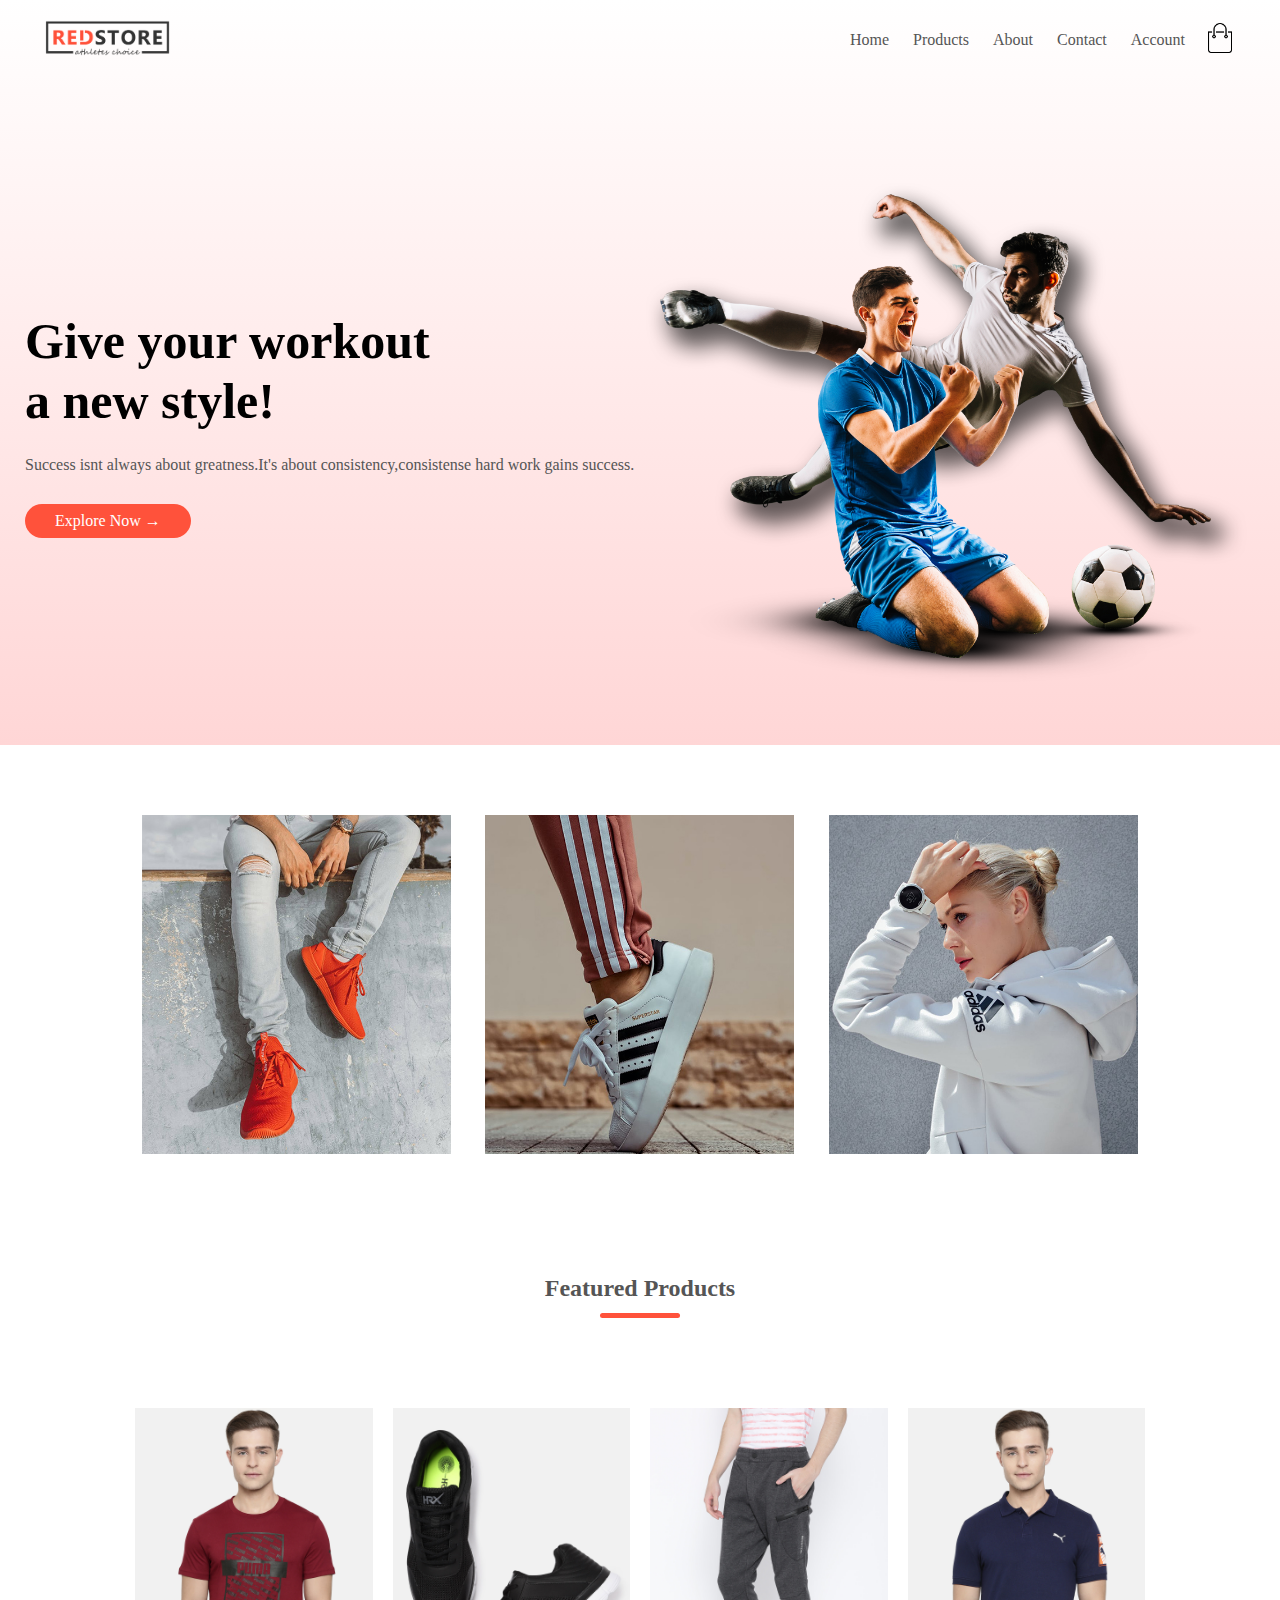
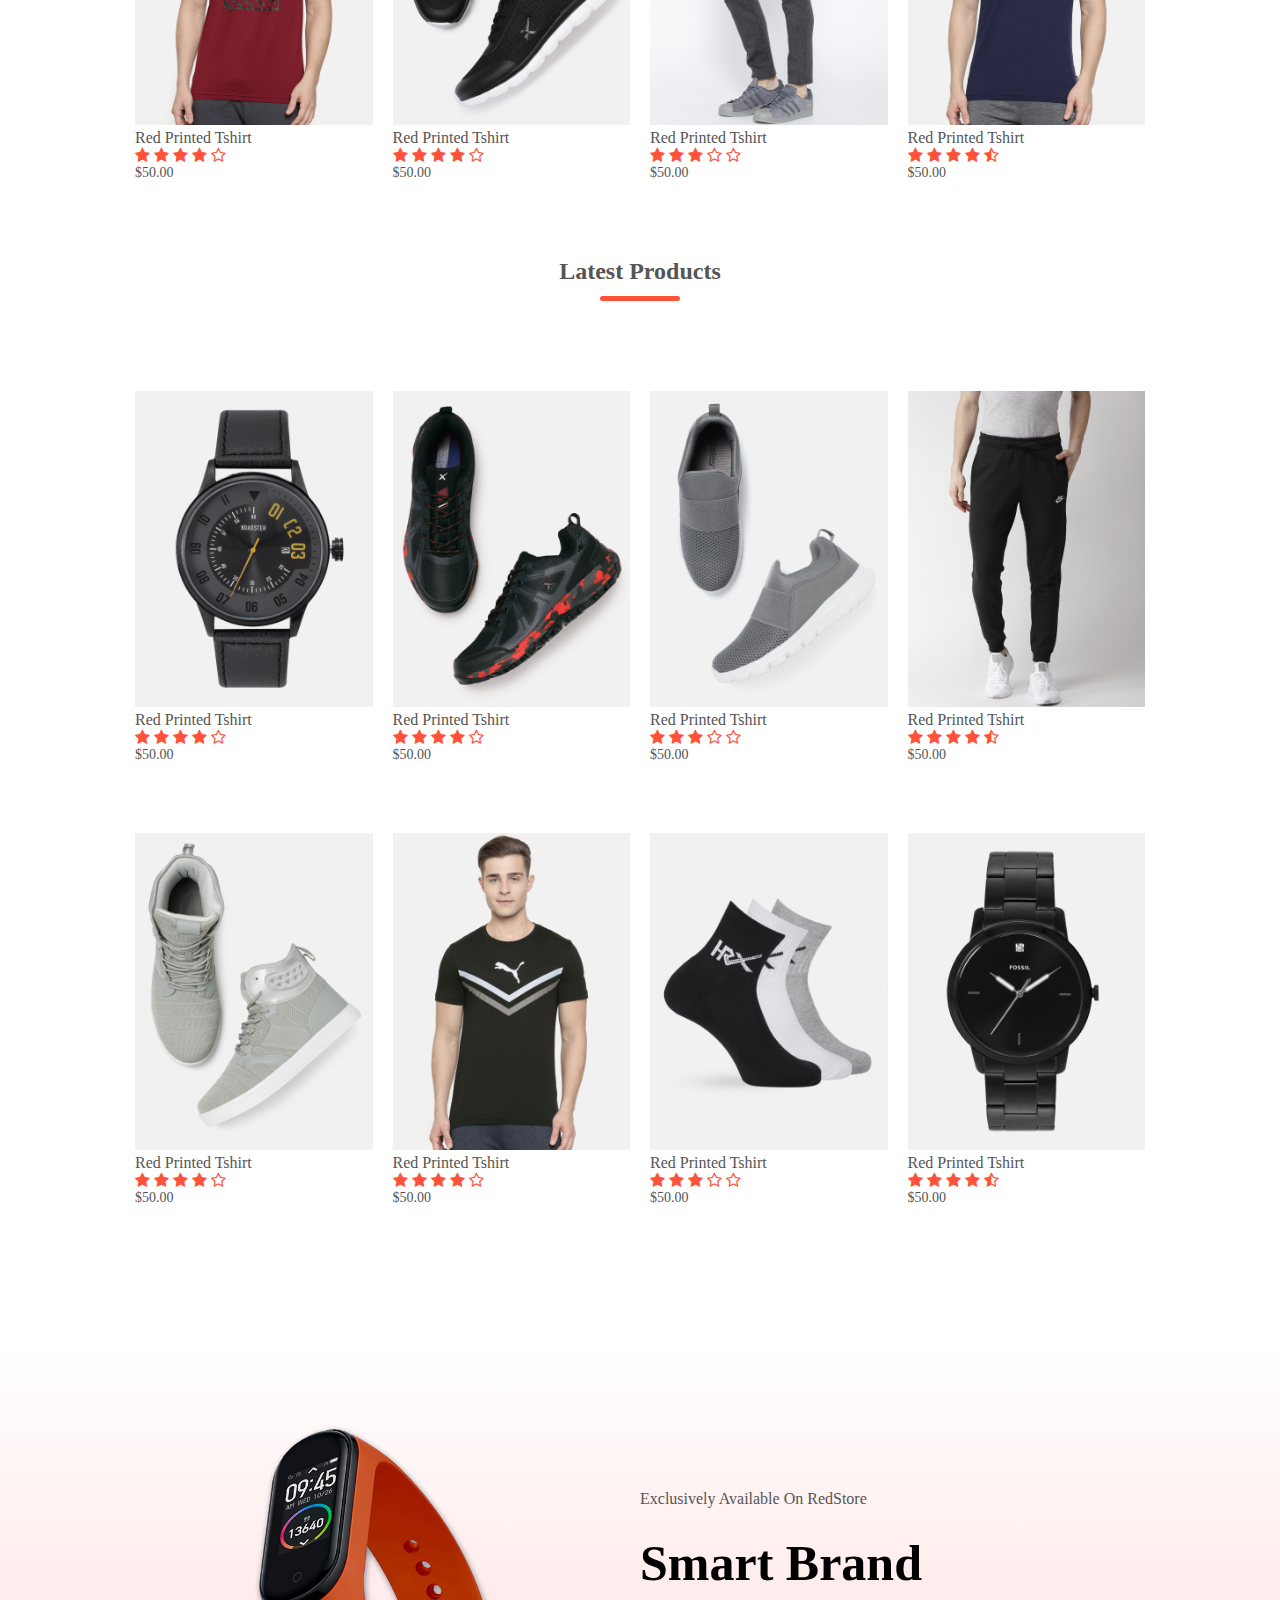
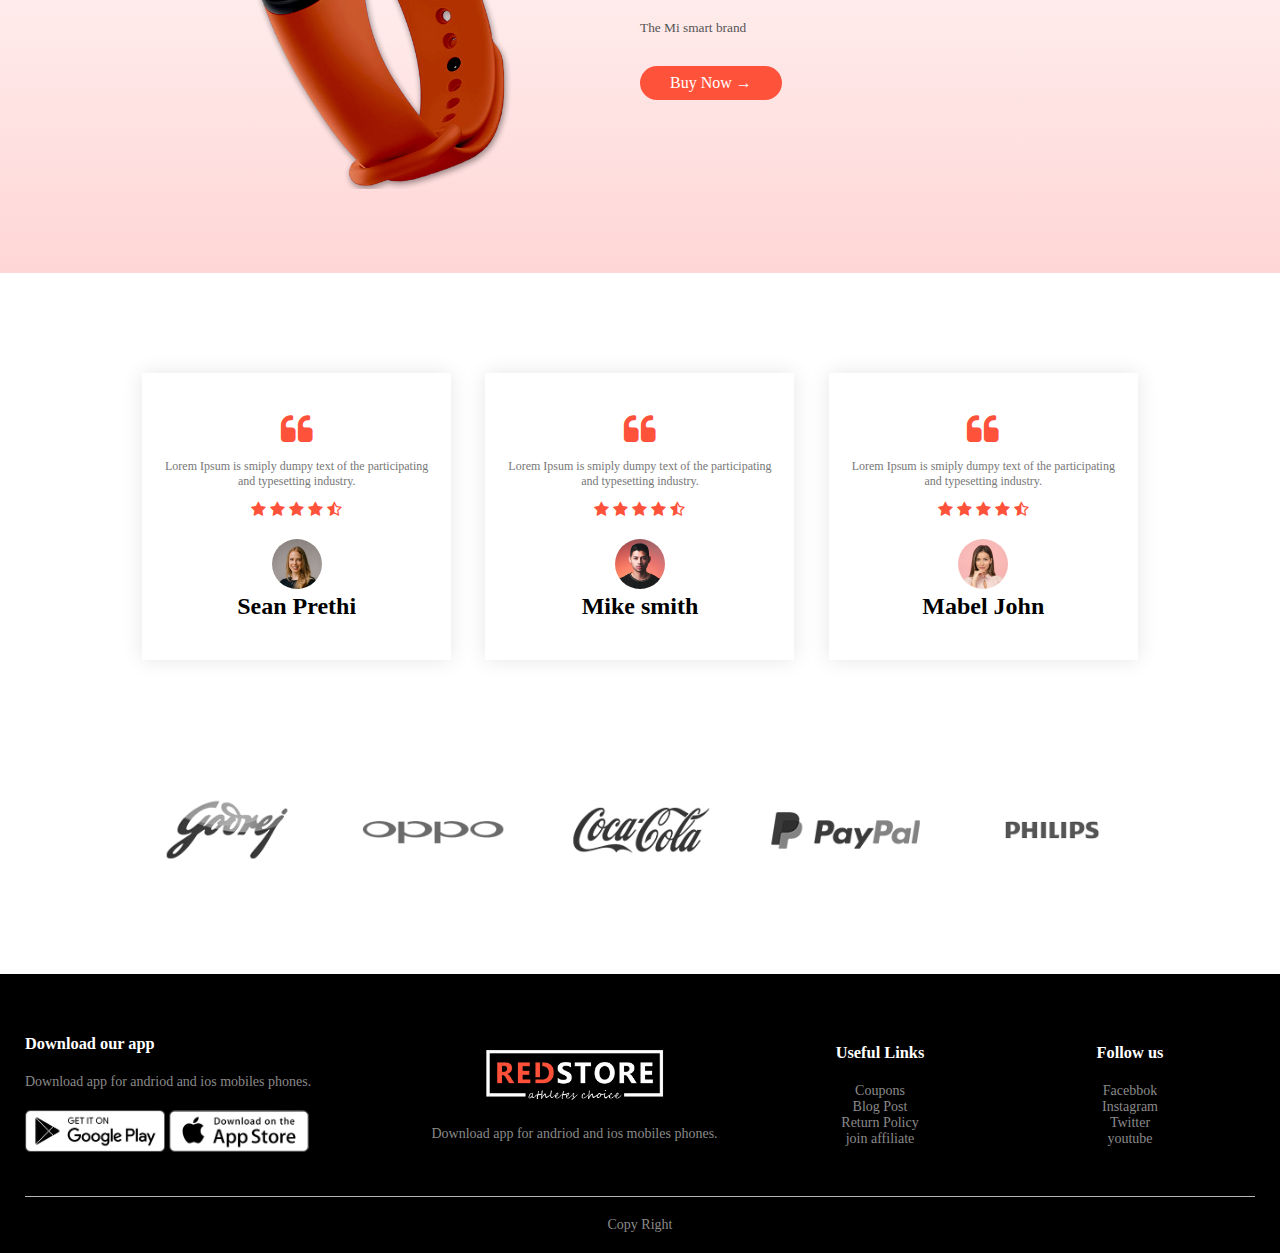
<file: index.html>
<!DOCTYPE html>
<html lang="en">
<head>
    <meta charset="UTF-8">
    <meta name="viewport" content="width-=device-width, initial-scale=1.0">
    <meta http-equiv="X-UA-Compatible" content="IE=edge">
    <meta name="viewport" content="width=device-width, initial-scale=1.0">
    <title>Red Store</title>
    <link rel="stylesheet" href="style.css">
    <link rel="stylesheet" href="https://stackpath.bootstrapcdn.com/font-awesome/4.7.0/css/font-awesome.min.css">
</head>
<body>
    <div class="header">
    <div class="container">
        <div class="navbar">
            <div class="logo">
               <a href="index.html"><img src="images/logo.png" width="125px"></a> 
            </div>
            <nav>
                <ul id="menuitems">
                    <li><a href="index.html">Home</a></li>
                    <li><a href="products.html">Products</a></li>
                    <li><a href="">About</a></li>
                    <li><a href="">Contact</a></li>
                    <li><a href="account.html">Account</a></li>
                </ul>
            </nav>
           <a href="cart.html"><img src="images/cart.png" width="30px" height="30px"></a>
            <img src="images/menu.png" class="menu-icon" onclick="menutoggle()">
        </div> 
        <div class="row">
            <div class="col-2">
                <h1>Give your workout<br> a new style!</h1>
                <p>Success isnt always about greatness.It's about consistency,consistense hard work gains success.</p>
                <a href="" class="btn">Explore Now &#8594;</a>
            </div>
            <div class="col-2">
                <img src="images/image1.png">
            </div>
        </div>   
    </div>
</div>

<!--------------------------featured categories----------------------------------->
     <div class="categories">
         <div class="small-container">
            <div class="row">
                <div class="col-3">
                    <img src="images/category-1.jpg">
                </div>
                <div class="col-3">
                    <img src="images/category-2.jpg">
                </div>
                <div class="col-3">
                    <img src="images/category-3.jpg">
                </div>
            </div>
         </div>
         
     </div>

<!--------------------------featured categories----------------------------------->



<!--------------------------featured products----------------------------------->
<div class="small-container">
    <h2 class="title">Featured Products</h2>
    <div class="row">
        <div class="col-4">
            <a href="productdetails.html"><img src="images/product-1.jpg"></a>
            <a href="productdetails.html"><h4>Red Printed Tshirt</h4></a>
            <div class="rating">
                <i class="fa fa-star"></i>
                <i class="fa fa-star"></i>
                <i class="fa fa-star"></i>
                <i class="fa fa-star"></i>
                <i class="fa fa-star-o"></i>
            </div>
            <p>$50.00</p>
        </div>
        <div class="col-4">
            <img src="images/product-2.jpg">
            <h4>Red Printed Tshirt</h4>
            <div class="rating">
                <i class="fa fa-star"></i>
                <i class="fa fa-star"></i>
                <i class="fa fa-star"></i>
                <i class="fa fa-star"></i>
                <i class="fa fa-star-o"></i>
            </div>
            <p>$50.00</p>
        </div>
        <div class="col-4">
            <img src="images/product-3.jpg">
            <h4>Red Printed Tshirt</h4>
            <div class="rating">
                <i class="fa fa-star"></i>
                <i class="fa fa-star"></i>
                <i class="fa fa-star"></i>
                <i class="fa fa-star-o"></i>
                <i class="fa fa-star-o"></i>
            </div>
            <p>$50.00</p>
        </div>
        <div class="col-4">
            <img src="images/product-4.jpg">
            <h4>Red Printed Tshirt</h4>
            <div class="rating">
                <i class="fa fa-star"></i>
                <i class="fa fa-star"></i>
                <i class="fa fa-star"></i>
                <i class="fa fa-star"></i>
                <i class="fa fa-star-half-o"></i>
            </div>
            <p>$50.00</p>
        </div>
    </div>
    <h2 class="title">Latest Products</h2>
    <div class="row">
        <div class="col-4">
            <img src="images/product-9.jpg">
            <h4>Red Printed Tshirt</h4>
            <div class="rating">
                <i class="fa fa-star"></i>
                <i class="fa fa-star"></i>
                <i class="fa fa-star"></i>
                <i class="fa fa-star"></i>
                <i class="fa fa-star-o"></i>
            </div>
            <p>$50.00</p>
        </div>
        <div class="col-4">
            <img src="images/product-10.jpg">
            <h4>Red Printed Tshirt</h4>
            <div class="rating">
                <i class="fa fa-star"></i>
                <i class="fa fa-star"></i>
                <i class="fa fa-star"></i>
                <i class="fa fa-star"></i>
                <i class="fa fa-star-o"></i>
            </div>
            <p>$50.00</p>
        </div>
        <div class="col-4">
            <img src="images/product-11.jpg">
            <h4>Red Printed Tshirt</h4>
            <div class="rating">
                <i class="fa fa-star"></i>
                <i class="fa fa-star"></i>
                <i class="fa fa-star"></i>
                <i class="fa fa-star-o"></i>
                <i class="fa fa-star-o"></i>
            </div>
            <p>$50.00</p>
        </div>
        <div class="col-4">
            <img src="images/product-12.jpg">
            <h4>Red Printed Tshirt</h4>
            <div class="rating">
                <i class="fa fa-star"></i>
                <i class="fa fa-star"></i>
                <i class="fa fa-star"></i>
                <i class="fa fa-star"></i>
                <i class="fa fa-star-half-o"></i>
            </div>
            <p>$50.00</p>
        </div>
    </div>
    <div class="row">
        <div class="col-4">
            <img src="images/product-5.jpg">
            <h4>Red Printed Tshirt</h4>
            <div class="rating">
                <i class="fa fa-star"></i>
                <i class="fa fa-star"></i>
                <i class="fa fa-star"></i>
                <i class="fa fa-star"></i>
                <i class="fa fa-star-o"></i>
            </div>
            <p>$50.00</p>
        </div>
        <div class="col-4">
            <img src="images/product-6.jpg">
            <h4>Red Printed Tshirt</h4>
            <div class="rating">
                <i class="fa fa-star"></i>
                <i class="fa fa-star"></i>
                <i class="fa fa-star"></i>
                <i class="fa fa-star"></i>
                <i class="fa fa-star-o"></i>
            </div>
            <p>$50.00</p>
        </div>
        <div class="col-4">
            <img src="images/product-7.jpg">
            <h4>Red Printed Tshirt</h4>
            <div class="rating">
                <i class="fa fa-star"></i>
                <i class="fa fa-star"></i>
                <i class="fa fa-star"></i>
                <i class="fa fa-star-o"></i>
                <i class="fa fa-star-o"></i>
            </div>
            <p>$50.00</p>
        </div>
        <div class="col-4">
            <img src="images/product-8.jpg">
            <h4>Red Printed Tshirt</h4>
            <div class="rating">
                <i class="fa fa-star"></i>
                <i class="fa fa-star"></i>
                <i class="fa fa-star"></i>
                <i class="fa fa-star"></i>
                <i class="fa fa-star-half-o"></i>
            </div>
            <p>$50.00</p>
        </div>
    </div>
</div>

<!--------------------------featured products----------------------------------->

<!-----------------------------Offer----------------------------------->
<div class="offer">
    <div class="small-container">
        <div class="row">
            <div class="col-2">
                <img src="images/exclusive.png" class="offer-img">
            </div>
            <div class="col-2">
                <p>Exclusively Available On RedStore</p>
                <h1>Smart Brand</h1>
                <small>The Mi smart brand</small><br>
                <a href="" class="btn">Buy Now &#8594;</a>
            </div>
        </div>
    </div>
</div>

<!----------------------------Offer----------------------------------->

<!----------------------------testimonial----------------------------------->
<div class="testimonial">
    <div class="small-container">
        <div class="row">
            <div class="col-3">
                <i class="fa fa-quote-left"></i>
                <p>Lorem Ipsum is smiply dumpy  text of the participating and typesetting  industry.</p>
                <div class="rating">
                    <i class="fa fa-star"></i>
                    <i class="fa fa-star"></i>
                    <i class="fa fa-star"></i>
                    <i class="fa fa-star"></i>
                    <i class="fa fa-star-half-o"></i>
                </div>
                <img src="images/user-1.png">
                <h2>Sean Prethi</h2>
            </div>
            <div class="col-3">
                <i class="fa fa-quote-left"></i>
                <p>Lorem Ipsum is smiply dumpy  text of the participating and typesetting  industry.</p>
                <div class="rating">
                    <i class="fa fa-star"></i>
                    <i class="fa fa-star"></i>
                    <i class="fa fa-star"></i>
                    <i class="fa fa-star"></i>
                    <i class="fa fa-star-half-o"></i>
                </div>
                <img src="images/user-2.png">
                <h2>Mike smith</h2>
            </div>
            <div class="col-3">
                <i class="fa fa-quote-left"></i>
                <p>Lorem Ipsum is smiply dumpy  text of the participating and typesetting  industry.</p>
                <div class="rating">
                    <i class="fa fa-star"></i>
                    <i class="fa fa-star"></i>
                    <i class="fa fa-star"></i>
                    <i class="fa fa-star"></i>
                    <i class="fa fa-star-half-o"></i>
                </div>
                <img src="images/user-3.png">
                <h2>Mabel John</h2>
            </div>
        </div>
    </div>
</div>

<!----------------------------testimonial----------------------------------->

<!----------------------------Brands----------------------------------->
<div class="brands">
    <div class="small-container">
        <div class="row">
            <div class="col-5">
                <img src="images/logo-godrej.png">
            </div>
            <div class="col-5">
                <img src="images/logo-oppo.png">
            </div>
            <div class="col-5">
                <img src="images/logo-coca-cola.png">
            </div>
            <div class="col-5">
                <img src="images/logo-paypal.png">
            </div>
            <div class="col-5">
                <img src="images/logo-philips.png">
            </div>
        </div>
    </div>
</div>

<!----------------------------brands----------------------------------->

<!----------------------------footer----------------------------------->
<div class="footer">
    <div class="container">
        <div class="row">
            <div class="footer-col-1">
                <h3>Download our app</h3>
                <p>Download app for andriod and ios mobiles phones.</p>
                <div class="app-logo">
                    <img src="images/play-store.png">
                    <img src="images/app-store.png">
                </div>
            </div>
            <div class="footer-col-2">
                <img src="images/logo-white.png">
                <p>Download app for andriod and ios mobiles phones.</p>
            </div>
            <div class="footer-col-3">
                <h3>Useful Links</h3>
                <ul>
                    <li>Coupons</li>
                    <li>Blog Post</li>
                    <li>Return Policy</li>
                    <li>join affiliate</li>
                </ul>
            </div>
            <div class="footer-col-4">
                <h3>Follow us</h3>
                <ul>
                    <li>Facebbok</li>
                    <li>Instagram</li>
                    <li>Twitter</li>
                    <li>youtube</li>
                </ul>
            </div>
        </div>
        <hr>
        <p class="copy-right">Copy Right</p>
    </div>
</div>

<!----------------------------footer----------------------------------->


<script>
    var menuitems = document.getElementById("menuitems");
    menuitems.style.maxHeight ="0px";
    function menutoggle() {
        if(menuitems.style.maxHeight == "0px") {
            menuitems.style.maxHeight = "200px"
        }
        else {
            menuitems.style.maxHeight = "0px"
        }
    }
</script>

</body>
</html>
</file>
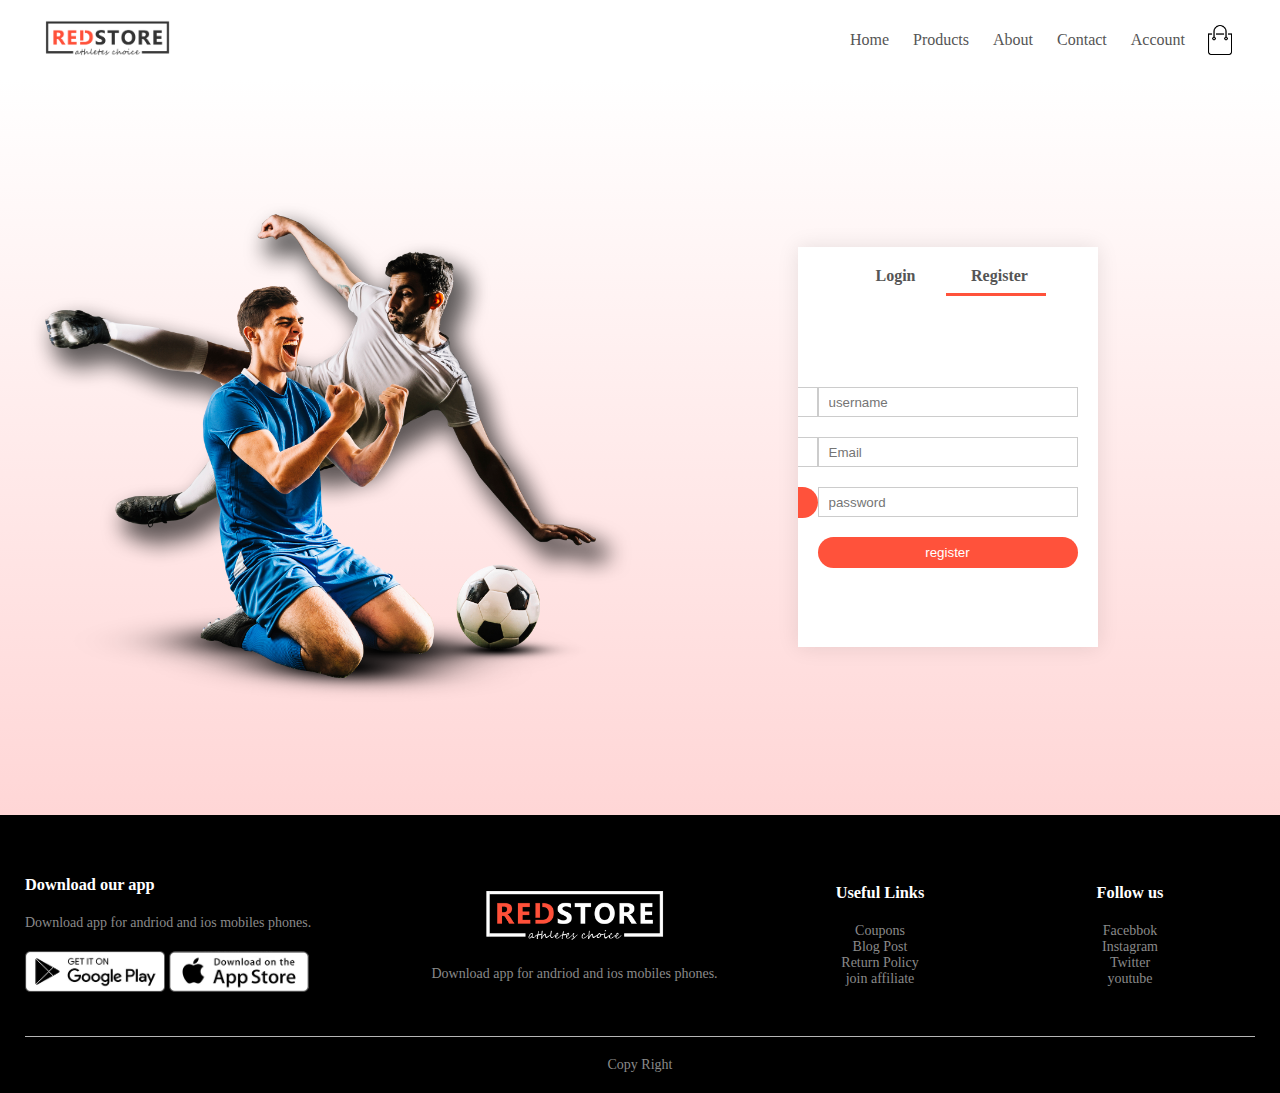
<file: account.html>
<!DOCTYPE html>
<html lang="en">
<head>
    <meta charset="UTF-8">
    <meta name="viewport" content="width-=device-width, initial-scale=1.0">
    <meta http-equiv="X-UA-Compatible" content="IE=edge">
    <meta name="viewport" content="width=device-width, initial-scale=1.0">
    <title>Account Page of Red Store</title>
    <link rel="stylesheet" href="style.css">
    <link rel="stylesheet" href="https://stackpath.bootstrapcdn.com/font-awesome/4.7.0/css/font-awesome.min.css">
</head>
<body>
    <div class="container">
        <div class="navbar">
            <div class="logo">
                <img src="images/logo.png" width="125px">
            </div>
            <nav>
                <ul id="menuitems">
                    <li><a href="index.html">Home</a></li>
                    <li><a href="products.html">Products</a></li>
                    <li><a href="">About</a></li>
                    <li><a href="">Contact</a></li>
                    <li><a href="account.html">Account</a></li>
                </ul>
            </nav>
            <img src="images/cart.png" width="30px" height="30px">
            <img src="images/menu.png" class="menu-icon" onclick="menutoggle()">
        </div> 
    </div>

<!--------------------------Account Page----------------------------------->   
<div class="account-page">
    <div class="container">
        <div class="row">
            <div class="col-2">
                <img src="images/image1.png" width="100%">
            </div>
            <div class="col-2">
                <div class="form-container">
                    <div class="form-btn">
                    <span onclick="login()">Login</span>
                    <span onclick="register()">Register</span>
                    <hr id="Indicator">
                </div>
                <form id="LoginForm">
                    <input type="text" placeholder="username">
                    <input type="password" placeholder="password">
                    <button type="submit" class="btn">Login</button>
                    <a href="">Forgot password</a>
                </form>
                <form id="RegForm">
                    <input type="text" placeholder="username">
                    <input type="email" placeholder="Email">
                    <input type="password" placeholder="password">
                    <button type="submit" class="btn">register</button>
                </form>
            </div>
            </div>
        </div>
    </div>
</div>

<!--------------------------Account Page----------------------------------->  

<!----------------------------footer----------------------------------->
<div class="footer">
    <div class="container">
        <div class="row">
            <div class="footer-col-1">
                <h3>Download our app</h3>
                <p>Download app for andriod and ios mobiles phones.</p>
                <div class="app-logo">
                    <img src="images/play-store.png">
                    <img src="images/app-store.png">
                </div>
            </div>
            <div class="footer-col-2">
                <img src="images/logo-white.png">
                <p>Download app for andriod and ios mobiles phones.</p>
            </div>
            <div class="footer-col-3">
                <h3>Useful Links</h3>
                <ul>
                    <li>Coupons</li>
                    <li>Blog Post</li>
                    <li>Return Policy</li>
                    <li>join affiliate</li>
                </ul>
            </div>
            <div class="footer-col-4">
                <h3>Follow us</h3>
                <ul>
                    <li>Facebbok</li>
                    <li>Instagram</li>
                    <li>Twitter</li>
                    <li>youtube</li>
                </ul>
            </div>
        </div>
        <hr>
        <p class="copy-right">Copy Right</p>
    </div>
</div>

<!----------------------------footer----------------------------------->


<script>
    var menuitems = document.getElementById("menuitems");
    menuitems.style.maxHeight ="0px";
    function menutoggle() {
        if(menuitems.style.maxHeight == "0px") {
            menuitems.style.maxHeight = "200px"
        }
        else {
            menuitems.style.maxHeight = "0px"
        }
    }
</script>




<script>
var Loginform = document.getElementById("LoginForm");
var RegForm = document.getElementById("RegForm");
var Indicator = document.getElementById("Indicator");

function register() {
    RegForm.style.transform = "translateX(0px)";
    LoginForm.style.transform = "translateX(0px)";
    Indicator.style.transform = "translateX(0px)";
}
function login() {
    RegForm.style.transform = "translateX(300px)";
    LoginForm.style.transform = "translateX(300px)";
    Indicator.style.transform = "translateX(-8px)";
}
</script>



</body>
</html>
</file>
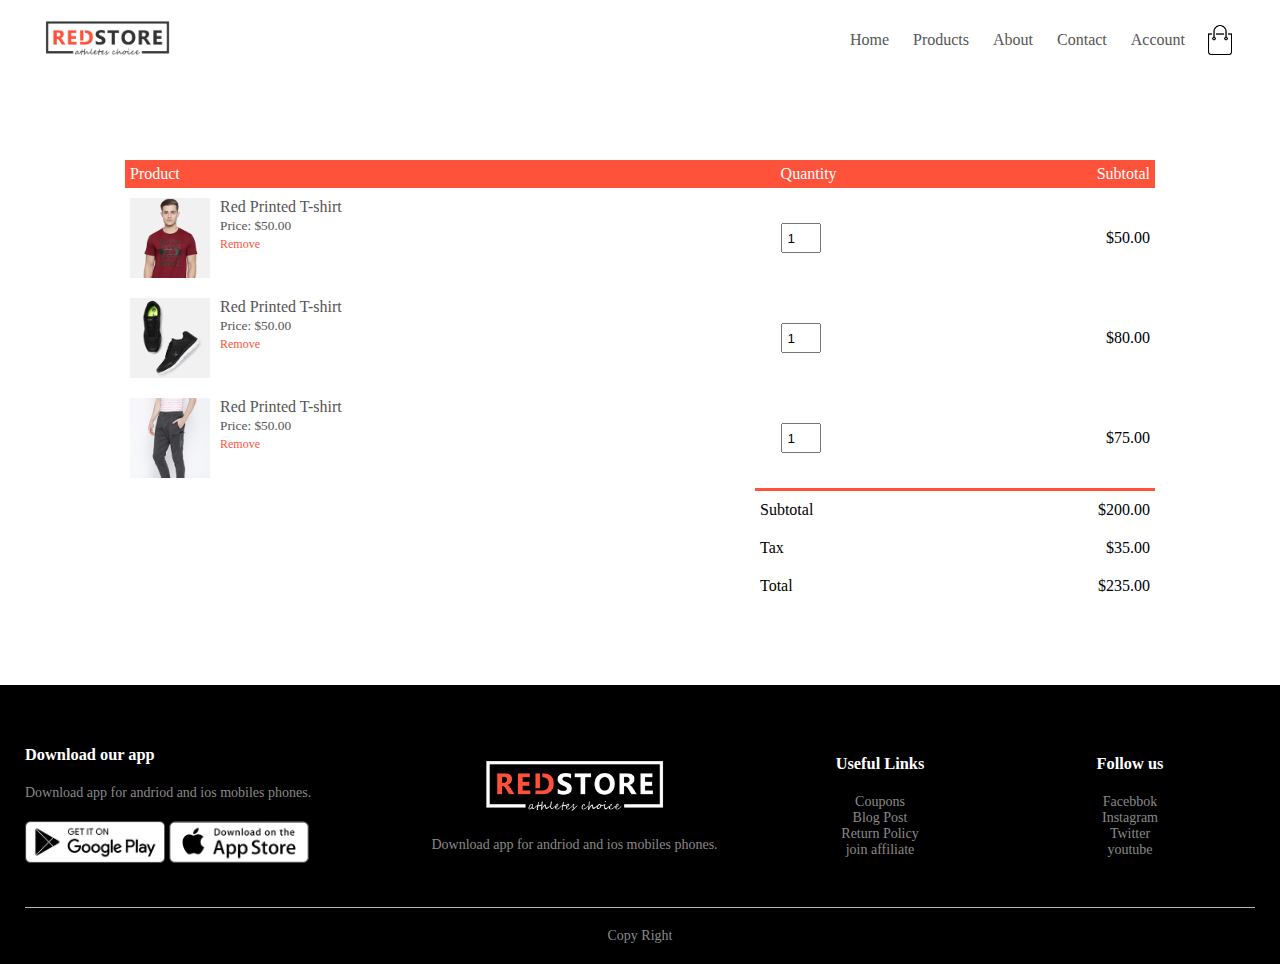
<file: cart.html>
<!DOCTYPE html>
<html lang="en">
<head>
    <meta charset="UTF-8">
    <meta name="viewport" content="width-=device-width, initial-scale=1.0">
    <meta http-equiv="X-UA-Compatible" content="IE=edge">
    <meta name="viewport" content="width=device-width, initial-scale=1.0">
    <title>Cart Page of Red Store</title>
    <link rel="stylesheet" href="style.css">
    <link rel="stylesheet" href="https://stackpath.bootstrapcdn.com/font-awesome/4.7.0/css/font-awesome.min.css">
</head>
<body>
    <div class="container">
        <div class="navbar">
            <div class="logo">
                <img src="images/logo.png" width="125px">
            </div>
            <nav>
                <ul id="menuitems">
                    <li><a href="index.html">Home</a></li>
                    <li><a href="products.html">Products</a></li>
                    <li><a href="">About</a></li>
                    <li><a href="">Contact</a></li>
                    <li><a href="account.html">Account</a></li>
                </ul>
            </nav>
            <img src="images/cart.png" width="30px" height="30px">
            <img src="images/menu.png" class="menu-icon" onclick="menutoggle()">
        </div> 
    </div>

<!--------------------------Single Product Details----------------------------------->            

<!---------------------------- Title------------------------------------->


<!---------------------------- Title------------------------------------->


<!--------------------------featured products----------------------------------->


<!--------------------------featured products----------------------------------->

<!--------------------------Cart item details----------------------------------->

<div class="small-container cart-page">
    <table>
        <tr>
            <th>Product</th>
            <th>Quantity</th>
            <th>Subtotal</th>
        </tr>
        <tr>
            <td>
                <div class="cart-info">
                    <img src="images/buy-1.jpg">
                    <div>
                        <p>Red Printed T-shirt</p>
                        <small>Price: $50.00</small><br>
                        <a href="">Remove</a>
                    </div>
                </div>
            </td>
            <td><input type="number" value="1"></td>
            <td>$50.00</td>
        </tr>
        <tr>
            <td>
                <div class="cart-info">
                    <img src="images/buy-2.jpg">
                    <div>
                        <p>Red Printed T-shirt</p>
                        <small>Price: $50.00</small><br>
                        <a href="">Remove</a>
                    </div>
                </div>
            </td>
            <td><input type="number" value="1"></td>
            <td>$80.00</td>
        </tr>
        <tr>
            <td>
                <div class="cart-info">
                    <img src="images/buy-3.jpg">
                    <div>
                        <p>Red Printed T-shirt</p>
                        <small>Price: $50.00</small><br>
                        <a href="">Remove</a>
                    </div>
                </div>
            </td>
            <td><input type="number" value="1"></td>
            <td>$75.00</td>
        </tr>
    </table>
    <div class="total-price">
        <table>
            <tr>
                <td>Subtotal</td>
                <td>$200.00</td>
            </tr>
            <tr>
                <td>Tax</td>
                <td>$35.00</td>
            </tr>
            <tr>
                <td>Total</td>
                <td>$235.00</td>
            </tr>
        </table>
    </div>
</div>

<!--------------------------Cart item details----------------------------------->

<!----------------------------footer----------------------------------->
<div class="footer">
    <div class="container">
        <div class="row">
            <div class="footer-col-1">
                <h3>Download our app</h3>
                <p>Download app for andriod and ios mobiles phones.</p>
                <div class="app-logo">
                    <img src="images/play-store.png">
                    <img src="images/app-store.png">
                </div>
            </div>
            <div class="footer-col-2">
                <img src="images/logo-white.png">
                <p>Download app for andriod and ios mobiles phones.</p>
            </div>
            <div class="footer-col-3">
                <h3>Useful Links</h3>
                <ul>
                    <li>Coupons</li>
                    <li>Blog Post</li>
                    <li>Return Policy</li>
                    <li>join affiliate</li>
                </ul>
            </div>
            <div class="footer-col-4">
                <h3>Follow us</h3>
                <ul>
                    <li>Facebbok</li>
                    <li>Instagram</li>
                    <li>Twitter</li>
                    <li>youtube</li>
                </ul>
            </div>
        </div>
        <hr>
        <p class="copy-right">Copy Right</p>
    </div>
</div>

<!----------------------------footer----------------------------------->


<script>
    var menuitems = document.getElementById("menuitems");
    menuitems.style.maxHeight ="0px";
    function menutoggle() {
        if(menuitems.style.maxHeight == "0px") {
            menuitems.style.maxHeight = "200px"
        }
        else {
            menuitems.style.maxHeight = "0px"
        }
    }
</script>


</body>
</html>
</file>
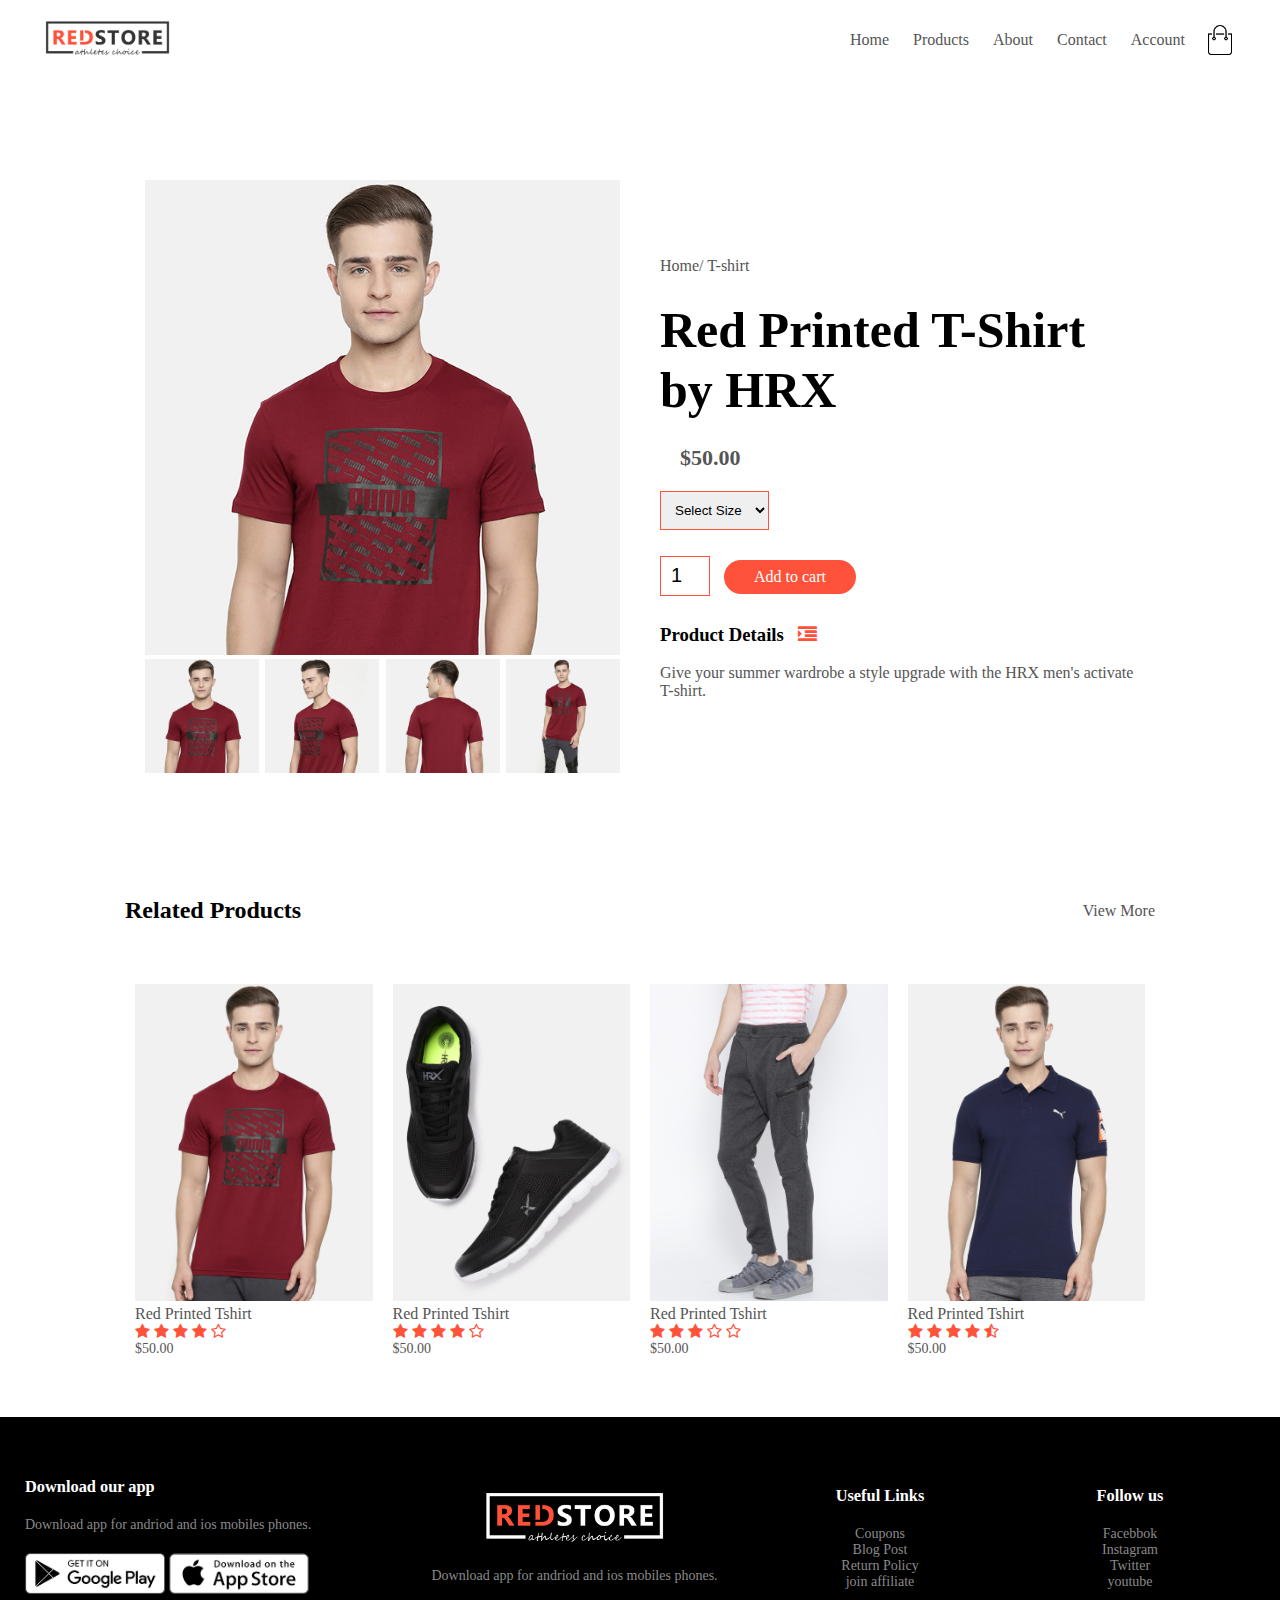
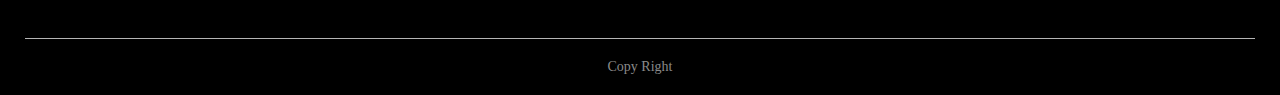
<file: productdetails.html>
<!DOCTYPE html>
<html lang="en">
<head>
    <meta charset="UTF-8">
    <meta name="viewport" content="width-=device-width, initial-scale=1.0">
    <meta http-equiv="X-UA-Compatible" content="IE=edge">
    <meta name="viewport" content="width=device-width, initial-scale=1.0">
    <title>Product Details Page of Red Store</title>
    <link rel="stylesheet" href="style.css">
    <link rel="stylesheet" href="https://stackpath.bootstrapcdn.com/font-awesome/4.7.0/css/font-awesome.min.css">
</head>
<body>
    <div class="container">
        <div class="navbar">
            <div class="logo">
                <img src="images/logo.png" width="125px">
            </div>
            <nav>
                <ul id="menuitems">
                    <li><a href="index.html">Home</a></li>
                    <li><a href="products.html">Products</a></li>
                    <li><a href="">About</a></li>
                    <li><a href="">Contact</a></li>
                    <li><a href="account.html">Account</a></li>
                </ul>
            </nav>
            <img src="images/cart.png" width="30px" height="30px">
            <img src="images/menu.png" class="menu-icon" onclick="menutoggle()">
        </div> 
    </div>

<!--------------------------Single Product Details----------------------------------->

<div class="small-container single-product">
    <div class="row">
        <div class="col-2">
            <img src="images/gallery-1.jpg" width="100%" id="productimg">
            <div class="small-img-row">
                <div class="small-img-col">
                    <img src="images/gallery-1.jpg" width="100%" class="small-img">
                </div>
                <div class="small-img-col">
                    <img src="images/gallery-2.jpg" width="100%" class="small-img">
                </div>
                <div class="small-img-col">
                    <img src="images/gallery-3.jpg" width="100%" class="small-img">
                </div>
                <div class="small-img-col">
                    <img src="images/gallery-4.jpg" width="100%" class="small-img">
                </div>
            </div>


        </div>
        <div class="col-2">
            <p>Home/ T-shirt</p>
            <h1>Red Printed T-Shirt by HRX</h1>
            <h4>$50.00</h4>
            <select>
                <option>Select Size</option>
                <option>XXL</option>
                <option>XL</option>
                <option>Large</option>
                <option>Medium</option>
                <option>Small</option>
            </select>
            <input type="number"  value="1">
            <a href="" class="btn">Add to cart</a>
            <h3>Product Details <i class="fa fa-indent"></i></h3>
            <br>
            <p>Give your summer wardrobe a style upgrade with the HRX men's activate T-shirt.</p>
        </div>
    </div>
</div>


<!---------------------------- Title------------------------------------->
<div class="small-container">
    <div class="row row-2">
        <h2>Related Products</h2>
        <p>View More</p>
    </div>
</div>

<!---------------------------- Title------------------------------------->


<div class="small-container">
    <div class="row">
        <div class="col-4">
            <img src="images/product-1.jpg">
            <h4>Red Printed Tshirt</h4>
            <div class="rating">
                <i class="fa fa-star"></i>
                <i class="fa fa-star"></i>
                <i class="fa fa-star"></i>
                <i class="fa fa-star"></i>
                <i class="fa fa-star-o"></i>
            </div>
            <p>$50.00</p>
        </div>
        <div class="col-4">
            <img src="images/product-2.jpg">
            <h4>Red Printed Tshirt</h4>
            <div class="rating">
                <i class="fa fa-star"></i>
                <i class="fa fa-star"></i>
                <i class="fa fa-star"></i>
                <i class="fa fa-star"></i>
                <i class="fa fa-star-o"></i>
            </div>
            <p>$50.00</p>
        </div>
        <div class="col-4">
            <img src="images/product-3.jpg">
            <h4>Red Printed Tshirt</h4>
            <div class="rating">
                <i class="fa fa-star"></i>
                <i class="fa fa-star"></i>
                <i class="fa fa-star"></i>
                <i class="fa fa-star-o"></i>
                <i class="fa fa-star-o"></i>
            </div>
            <p>$50.00</p>
        </div>
        <div class="col-4">
            <img src="images/product-4.jpg">
            <h4>Red Printed Tshirt</h4>
            <div class="rating">
                <i class="fa fa-star"></i>
                <i class="fa fa-star"></i>
                <i class="fa fa-star"></i>
                <i class="fa fa-star"></i>
                <i class="fa fa-star-half-o"></i>
            </div>
            <p>$50.00</p>
        </div>
    </div>

</div>

<!--------------------------featured products----------------------------------->

<!----------------------------footer----------------------------------->
<div class="footer">
    <div class="container">
        <div class="row">
            <div class="footer-col-1">
                <h3>Download our app</h3>
                <p>Download app for andriod and ios mobiles phones.</p>
                <div class="app-logo">
                    <img src="images/play-store.png">
                    <img src="images/app-store.png">
                </div>
            </div>
            <div class="footer-col-2">
                <img src="images/logo-white.png">
                <p>Download app for andriod and ios mobiles phones.</p>
            </div>
            <div class="footer-col-3">
                <h3>Useful Links</h3>
                <ul>
                    <li>Coupons</li>
                    <li>Blog Post</li>
                    <li>Return Policy</li>
                    <li>join affiliate</li>
                </ul>
            </div>
            <div class="footer-col-4">
                <h3>Follow us</h3>
                <ul>
                    <li>Facebbok</li>
                    <li>Instagram</li>
                    <li>Twitter</li>
                    <li>youtube</li>
                </ul>
            </div>
        </div>
        <hr>
        <p class="copy-right">Copy Right</p>
    </div>
</div>

<!----------------------------footer----------------------------------->


<script>
    var menuitems = document.getElementById("menuitems");
    menuitems.style.maxHeight ="0px";
    function menutoggle() {
        if(menuitems.style.maxHeight == "0px") {
            menuitems.style.maxHeight = "200px"
        }
        else {
            menuitems.style.maxHeight = "0px"
        }
    }
</script>

<!----------------------------js for product gallery----------------------------------->
<script>
    var productimg = document.getElementById("productimg");
    var Smallimg = document.getElementsByClassName("small-img");
    Smallimg[0].onclick = function() {
        productimg.src = Smallimg[0].src;
    }
    Smallimg[1].onclick = function() {
        productimg.src = Smallimg[1].src;
    }
    Smallimg[2].onclick = function() {
        productimg.src = Smallimg[2].src;
    }
    Smallimg[3].onclick = function() {
        productimg.src = Smallimg[3].src;
    }
</script>

</body>
</html>
</file>
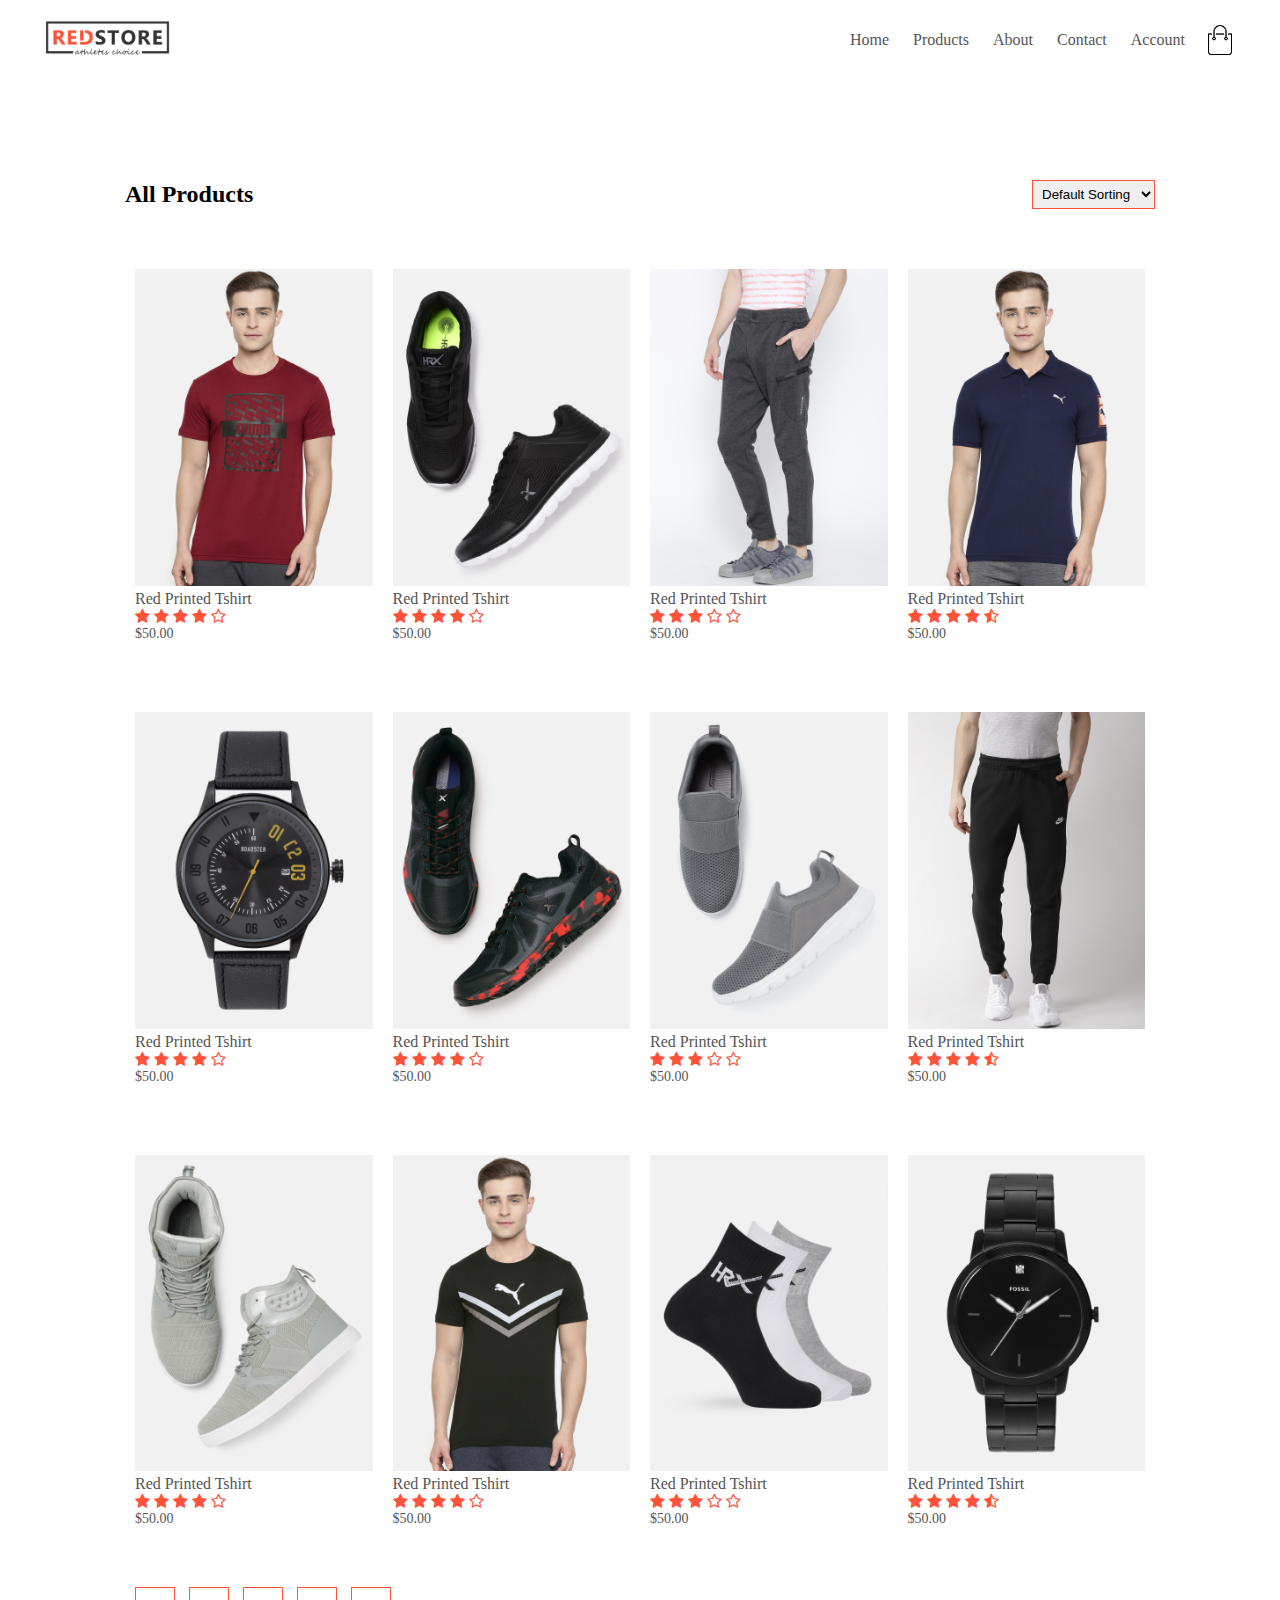
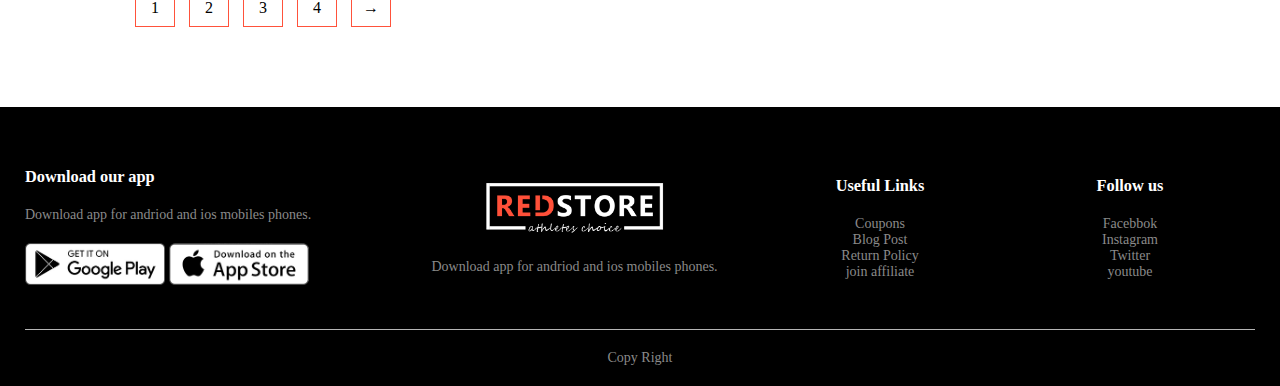
<file: products.html>
<!DOCTYPE html>
<html lang="en">
<head>
    <meta charset="UTF-8">
    <meta name="viewport" content="width-=device-width, initial-scale=1.0">
    <meta http-equiv="X-UA-Compatible" content="IE=edge">
    <meta name="viewport" content="width=device-width, initial-scale=1.0">
    <title>Products Page of Red Store</title>
    <link rel="stylesheet" href="style.css">
    <link rel="stylesheet" href="https://stackpath.bootstrapcdn.com/font-awesome/4.7.0/css/font-awesome.min.css">
</head>
<body>
    <div class="container">
        <div class="navbar">
            <div class="logo">
                <img src="images/logo.png" width="125px">
            </div>
            <nav>
                <ul id="menuitems">
                    <li><a href="index.html">Home</a></li>
                    <li><a href="products.html">Products</a></li>
                    <li><a href="">About</a></li>
                    <li><a href="">Contact</a></li>
                    <li><a href="account.html">Account</a></li>
                </ul>
            </nav>
            <img src="images/cart.png" width="30px" height="30px">
            <img src="images/menu.png" class="menu-icon" onclick="menutoggle()">
        </div> 
    </div>

<!--------------------------featured products----------------------------------->
<div class="small-container">
    <div class="row row-2">
        <h2>All Products</h2>
        <select>
            <option>Default  Sorting</option>
            <option>Sort by price</option>
            <option>Sort by popular</option>
            <option>Sort by Rating</option>
            <option>Sort by sale</option>
        </select>
    </div>
    <div class="row">
        <div class="col-4">
            <img src="images/product-1.jpg">
            <h4>Red Printed Tshirt</h4>
            <div class="rating">
                <i class="fa fa-star"></i>
                <i class="fa fa-star"></i>
                <i class="fa fa-star"></i>
                <i class="fa fa-star"></i>
                <i class="fa fa-star-o"></i>
            </div>
            <p>$50.00</p>
        </div>
        <div class="col-4">
            <img src="images/product-2.jpg">
            <h4>Red Printed Tshirt</h4>
            <div class="rating">
                <i class="fa fa-star"></i>
                <i class="fa fa-star"></i>
                <i class="fa fa-star"></i>
                <i class="fa fa-star"></i>
                <i class="fa fa-star-o"></i>
            </div>
            <p>$50.00</p>
        </div>
        <div class="col-4">
            <img src="images/product-3.jpg">
            <h4>Red Printed Tshirt</h4>
            <div class="rating">
                <i class="fa fa-star"></i>
                <i class="fa fa-star"></i>
                <i class="fa fa-star"></i>
                <i class="fa fa-star-o"></i>
                <i class="fa fa-star-o"></i>
            </div>
            <p>$50.00</p>
        </div>
        <div class="col-4">
            <img src="images/product-4.jpg">
            <h4>Red Printed Tshirt</h4>
            <div class="rating">
                <i class="fa fa-star"></i>
                <i class="fa fa-star"></i>
                <i class="fa fa-star"></i>
                <i class="fa fa-star"></i>
                <i class="fa fa-star-half-o"></i>
            </div>
            <p>$50.00</p>
        </div>
    </div>
    <div class="row">
        <div class="col-4">
            <img src="images/product-9.jpg">
            <h4>Red Printed Tshirt</h4>
            <div class="rating">
                <i class="fa fa-star"></i>
                <i class="fa fa-star"></i>
                <i class="fa fa-star"></i>
                <i class="fa fa-star"></i>
                <i class="fa fa-star-o"></i>
            </div>
            <p>$50.00</p>
        </div>
        <div class="col-4">
            <img src="images/product-10.jpg">
            <h4>Red Printed Tshirt</h4>
            <div class="rating">
                <i class="fa fa-star"></i>
                <i class="fa fa-star"></i>
                <i class="fa fa-star"></i>
                <i class="fa fa-star"></i>
                <i class="fa fa-star-o"></i>
            </div>
            <p>$50.00</p>
        </div>
        <div class="col-4">
            <img src="images/product-11.jpg">
            <h4>Red Printed Tshirt</h4>
            <div class="rating">
                <i class="fa fa-star"></i>
                <i class="fa fa-star"></i>
                <i class="fa fa-star"></i>
                <i class="fa fa-star-o"></i>
                <i class="fa fa-star-o"></i>
            </div>
            <p>$50.00</p>
        </div>
        <div class="col-4">
            <img src="images/product-12.jpg">
            <h4>Red Printed Tshirt</h4>
            <div class="rating">
                <i class="fa fa-star"></i>
                <i class="fa fa-star"></i>
                <i class="fa fa-star"></i>
                <i class="fa fa-star"></i>
                <i class="fa fa-star-half-o"></i>
            </div>
            <p>$50.00</p>
        </div>
    </div>
    <div class="row">
        <div class="col-4">
            <img src="images/product-5.jpg">
            <h4>Red Printed Tshirt</h4>
            <div class="rating">
                <i class="fa fa-star"></i>
                <i class="fa fa-star"></i>
                <i class="fa fa-star"></i>
                <i class="fa fa-star"></i>
                <i class="fa fa-star-o"></i>
            </div>
            <p>$50.00</p>
        </div>
        <div class="col-4">
            <img src="images/product-6.jpg">
            <h4>Red Printed Tshirt</h4>
            <div class="rating">
                <i class="fa fa-star"></i>
                <i class="fa fa-star"></i>
                <i class="fa fa-star"></i>
                <i class="fa fa-star"></i>
                <i class="fa fa-star-o"></i>
            </div>
            <p>$50.00</p>
        </div>
        <div class="col-4">
            <img src="images/product-7.jpg">
            <h4>Red Printed Tshirt</h4>
            <div class="rating">
                <i class="fa fa-star"></i>
                <i class="fa fa-star"></i>
                <i class="fa fa-star"></i>
                <i class="fa fa-star-o"></i>
                <i class="fa fa-star-o"></i>
            </div>
            <p>$50.00</p>
        </div>
        <div class="col-4">
            <img src="images/product-8.jpg">
            <h4>Red Printed Tshirt</h4>
            <div class="rating">
                <i class="fa fa-star"></i>
                <i class="fa fa-star"></i>
                <i class="fa fa-star"></i>
                <i class="fa fa-star"></i>
                <i class="fa fa-star-half-o"></i>
            </div>
            <p>$50.00</p>
        </div>
    </div>
    <div class="page-btn">
        <span>1</span>
        <span>2</span>
        <span>3</span>
        <span>4</span>
        <span>&#8594;</span>
    </div>
</div>

<!--------------------------featured products----------------------------------->

<!----------------------------footer----------------------------------->
<div class="footer">
    <div class="container">
        <div class="row">
            <div class="footer-col-1">
                <h3>Download our app</h3>
                <p>Download app for andriod and ios mobiles phones.</p>
                <div class="app-logo">
                    <img src="images/play-store.png">
                    <img src="images/app-store.png">
                </div>
            </div>
            <div class="footer-col-2">
                <img src="images/logo-white.png">
                <p>Download app for andriod and ios mobiles phones.</p>
            </div>
            <div class="footer-col-3">
                <h3>Useful Links</h3>
                <ul>
                    <li>Coupons</li>
                    <li>Blog Post</li>
                    <li>Return Policy</li>
                    <li>join affiliate</li>
                </ul>
            </div>
            <div class="footer-col-4">
                <h3>Follow us</h3>
                <ul>
                    <li>Facebbok</li>
                    <li>Instagram</li>
                    <li>Twitter</li>
                    <li>youtube</li>
                </ul>
            </div>
        </div>
        <hr>
        <p class="copy-right">Copy Right</p>
    </div>
</div>

<!----------------------------footer----------------------------------->


<script>
    var menuitems = document.getElementById("menuitems");
    menuitems.style.maxHeight ="0px";
    function menutoggle() {
        if(menuitems.style.maxHeight == "0px") {
            menuitems.style.maxHeight = "200px"
        }
        else {
            menuitems.style.maxHeight = "0px"
        }
    }
</script>

</body>
</html>
</file>
<file: style.css>
* {
    margin: 0;
    padding: 0;
    box-sizing: border-box;
}
.navbar {
    display: flex;
    align-items: center;
    padding: 20px;
}
nav {
    flex: 1;
    text-align: right;
}
nav ul {
    display: inline-block;
    list-style-type: none;
}
nav ul li {
    display: inline-block;
    margin-right: 20px;
}
a {
    text-decoration: none;
    color: #555;
}
p {
    color: #555;
}
.container {
    max-width: 1300px;
    margin: auto;
    padding-left: 25px;
    padding-right: 25px;
}
.row {
    display: flex;
    align-items: center;
    flex-wrap: wrap;
    justify-content: space-around;
}
.col-2 {
    flex-basis: 50%;
    min-width: 300px;
}
.col-2 img {
    max-width: 100%;
    padding: 50px 0;
}
.col-2 h1 {
    font-size: 50px;
    line-height: 60px;
    margin: 25px 0;
}
.btn {
    display: inline-block;
    background: #ff523b;
    color: white;
    padding: 8px 30px;
    margin: 30px 0;
    border-radius: 30px;
    transition: background 0.5s;
}
.btn:hover {
    background: #56343400;
}
.header {
    background: linear-gradient(#fff,#ffd6d6);
}
.header .row {
    margin-top: 30px;
}
.categories {
    margin: 70px 0;
}
.col-3 {
    flex-basis: 30%;
    min-width: 250px;
    margin-bottom: 30px;
}
.col-3 img {
    width: 100%;
}
.small-container {
    max-width: 1080px;
    margin: auto;
    padding-left: 25px;
    padding-right: 25px;
}
.col-4 {
    flex-basis: 25%;
    padding: 10px;
    min-width: 200px;
    margin-bottom: 50px;
    transition: transform 0.5s;
}
.col-4 img {
    width: 100%;
}
.title {
    text-align: center;
    margin: 0 auto 80px;
    position: relative;
    line-height: 60px;
    color: #555;
}
.title::after {
    content: '';
    background: #ff523b;
    width: 80px;
    height: 5px;
    border-radius: 5px;
    position: absolute;
    bottom: 0;
    left:50%;
    transform: translateX(-50%);
}
h4 {
    color: #555;
    font-weight: normal;    
}
.col-4 p {
    font-size: 14px;
}
.rating .fa {
    color: #ff523b;
}
.col-4:hover {
    transform: translateY(-5px);
}

/*    offer   */
.offer {
    background: linear-gradient(#fff,#ffd6d6);
    margin-top: 80px;
    padding: 30px 0;
}
.col-2 .offer-img{
    padding: 50px;
}
small {
    color: #555;
}
.testimonial {
    padding-top: 100px;
}
.testimonial .col-3 {
    text-align: center;
    padding: 40px 20px;
    box-shadow: 0 0 20px 0px rgba(0,0,0,0.1);
    cursor: pointer;
    transition: transform 0.5s;
}
.testimonial .col-3 img {
    width: 50px;
    margin-top: 20px;
    border-radius: 50%;
}
.testimonial .col-3:hover {
    transform: translateY(-10px);
}
.fa.fa-quote-left {
    font-size: 34px;
    color: #ff523b;
}
.col-3 p{
    font-size: 12px;
    margin: 12px 0;
    color: #777;
}
.testimonial .col-3 h3 {
    font-weight: 600;
    color: #555;
    font-size: 16px;
}
.brands {
    margin: 100px auto;
}
.col-5 {
    width: 160px;
}
.col-5 img {
    width: 100%;
    cursor: pointer;
    filter: grayscale(100%);
}
.col-5 img:hover {
    filter: grayscale(0%);
}

.footer {
    background: #000;
    color: #8a8a8a;
    font-size: 14px;
    padding: 60px 0 20px;
}
.footer p {
    color: #8a8a8a;
}
.footer h3 {
    color: #fff;
    margin-bottom: 20px;
}
.footer-col-1, .footer-col-2, .footer-col-3, .footer-col-4 {
    min-width: 250px;
    margin-bottom: 20px;
}
.footer-col-1 {
    flex-basis: 30%;
}
.footer-col-2 {
    flex: 1;
    text-align: center;
}
.footer-col-2 img {
    width: 180px;
    margin-bottom: 20px;
}
.footer-col-3, .footer-col-4 {
    flex-basis: 12%;
    text-align: center;
}
ul {
    list-style-type: none;
}
.app-logo {
    margin-top: 20px;
}
.app-logo img {
    width: 140px;
}
.footer hr {
    border: none;
    background: #b5b5b5;
    height: 1px;
    margin: 20px 0;
}
.copy-right {
    text-align: center;
}

.menu-icon {
    width: 28px;
    margin-left: 20px;
    display: none;
}


/*-------------------------------Products Page----------------------------------------*/

.row-2 {
    justify-content: space-between;
    margin: 100px auto 50px;
}
select {
    border: 1px solid #ff523b;
    padding: 5px;
}
select:focus {
    outline: none;
}
.page-btn {
    margin: 0 auto 80px;
}
.page-btn span {
    display: inline-block;
    border: 1px solid #ff523b;
    margin-left: 10px;
    width: 40px;
    height: 40px;
    text-align: center;
    line-height: 40px;
    cursor: pointer;
}
.page-btn span:hover {
    background: #ff523b;
    color: #fff;
}
/*-------------------------------Products Page----------------------------------------*/


/*-------------------------------Single Product Details----------------------------------------*/

.single-product {
    margin-top: 80px;
}
.single-product .col-2 img {
    padding: 0;
}
.single-product .col-2{
    padding: 20px;
}
.single-product h4 {
    margin:20px;
    font-size: 22px;
    font-weight: bold;
}
.single-product select {
    display: block;
    padding: 10px;
    margin-top: 20px;
}
.single-product input {
    width: 50px;
    height: 40px;
    padding-left: 10px;
    font-size: 20px;
    margin-right: 10px;
    border: 1px solid #ff523b;
}
input:focus {
    outline: none;
}
.single-product .fa {
    color: #ff523b;
    margin-left: 10px;
}
.small-img-row {
    display: flex;
    justify-content: space-between;
}
.small-img-col {
    flex-basis: 24%;
    cursor: pointer;
}

/*-------------------------------Single Product Details----------------------------------------*/


/*-------------------------------Cart Items----------------------------------------*/
.cart-page{
    margin: 80px auto;
}
table {
    width: 100%;
    border-collapse: collapse;
}
.cart-info {
    display: flex;
    flex-wrap: wrap;
}
th {
    text-align: left;
    padding: 5px;
    color: #fff;
    background: #ff523b;
    font-weight: normal;
}
td {
    padding: 10px 5px;
}
td input {
    width: 40px;
    height: 30px;
    padding: 5px;
} 
td a {
    color: #ff523b;
    font-size: 12px;
}
td img {
    width: 80px;
    height: 80px;
    margin-right: 10px;
}
.total-price {
    display: flex;
    justify-content: flex-end;
}
.total-price table{
    border-top: 3px solid #ff523b;
    width: 100%;
    max-width: 400px;
}
td:last-child {
    text-align: right;
}
th:last-child {
    text-align: right;
}

/*-------------------------------Cart Items----------------------------------------*/


/*-------------------------------Account Page----------------------------------------*/

.account-page {
    padding: 50px 0;
    background: linear-gradient(#fff,#ffd6d6);
}
.form-container {
    background: #fff;
    width: 300px;
    height: 400px;
    position: relative;
    text-align: center;
    padding: 20px 0;
    margin: auto;
    box-shadow: 0 0 20px 0px rgba(0,0,0,0.1);
    overflow: hidden;
}
.form-container span {
    font-weight: bold;
    padding: 0 10px;
    color: #555;
    cursor: pointer;
    width: 100px;
    display: inline-block;
}
.form-btn {
    display: inline-block;
}
.form-container form {
    max-width: 300px;
    margin: 0 20px; 
    position: absolute;
    top: 130px;
}
form input {
    width: 100%;
    height: 30px;
    margin: 10px 0;
    padding: 0 10px;
    border: 1px solid #ccc;
}
form .btn {
    width: 100%;
    border: none;
    cursor: pointer;
    margin: 10px 0;
}
form .btn:focus {
    outline: none;
}
#LoginForm {
    left: -300px;
}
#RegForm {
    left: 0px;
}
form a {
    font-size: 12px;
}
#Indicator {
    width: 100px;
    border: none;
    background: #ff523b;
    height: 3px;
    margin-top: 8px;
    transform: translateX(100px);
}
/*--------------------------------Account Page----------------------------------------*/

@media only screen and (max-width:800px) {
    nav ul {
        position: absolute;
        top: 70px;
        left: 0;
        background: #333;
        width: 100%;
        overflow: hidden;
        transition: max-height 0.5s;
    }
    nav ul li{
        display: block;
        margin-right: 50px;
        margin-top: 10px;
        margin-bottom: 10px;
    }
    nav ul li a {
        color: #fff;
    }
    .menu-icon {
        display: block;
        cursor: pointer;
    }
}

@media only screen and (max-width:600px) {
    .row {
        text-align: center;
    }
    .col-2, .col-3, .col-4 {
        flex-basis: 100%;
    }
    .single-product .row {
        text-align: left;
    }
    .single-product .col-2 {
        padding: 20px 0;
    }
    .single-product h1 {
        font-size: 26px;
        line-height: 22px;
    }
    .cart-info p {
        display: none;
    }
}
</file>
